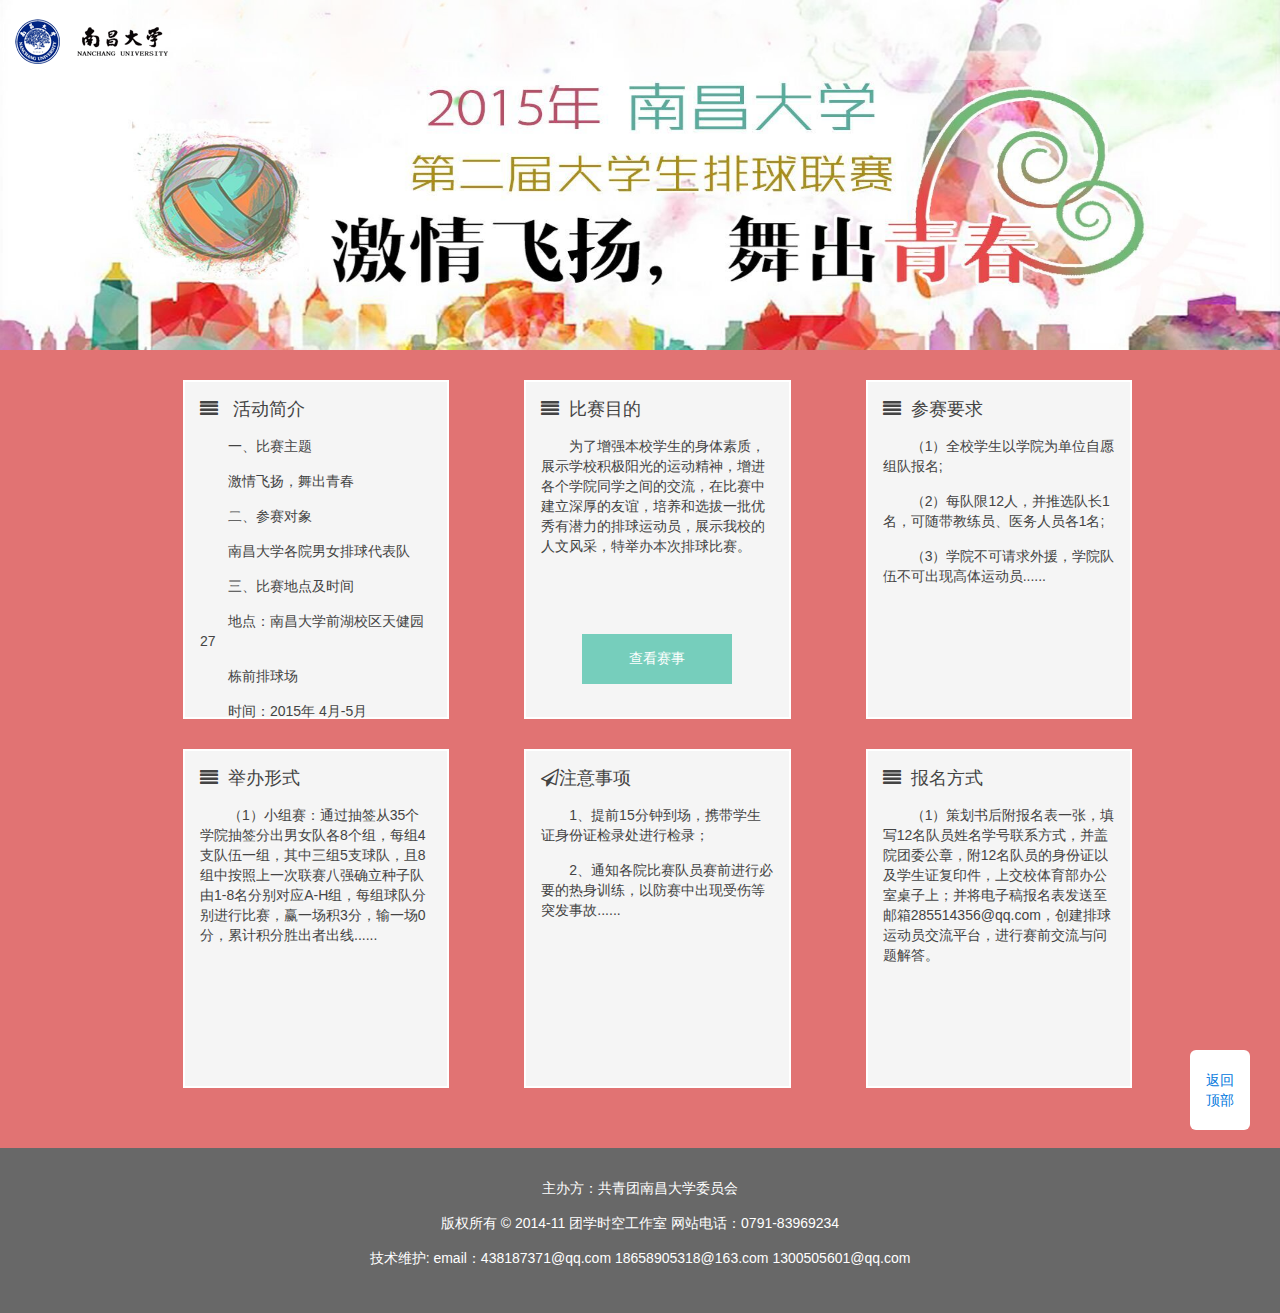
<file: 2015/paiqiu/index.html>
<!DOCTYPE html>
<html lang="en">
<head>
	<meta charset="UTF-8">
	<title>激情飞扬，舞出青春</title>
	<meta http-equiv="X-UA-Compatible" content="IE=edge">
    <meta name="viewport" content="width=device-width, initial-scale=1">
    <link rel="stylesheet" href="css/uikit.min.css" />
    <link rel="stylesheet" href="css/style.css" /><link rel="shortcut icon" href="favicon.ico" />
     <!-- HTML5 Shim and Respond.js IE8 support of HTML5 elements and media queries -->
    <!-- WARNING: Respond.js doesn't work if you view the page via file:// -->
    <!--[if lt IE 9]>
      <script src="http://cdn.bootcss.com/html5shiv/3.7.2/html5shiv.min.js"></script>
      <script src="http://cdn.bootcss.com/respond.js/1.4.2/respond.min.js"></script>
    <![endif]-->
    <script src="http://libs.baidu.com/jquery/1.9.0/jquery.js"></script>
    <script src="js/uikit.min.js"></script>
</head>
<body>
<div id="nav"></div>
<nav class=" app-navbar">
    <a href="" class="uk-navbar-brand app-navbar-brand"><img src="images/nculogo.png"></a>
</nav>


<div id="banner">
    
</div>
<figure class="uk-overlay uk-overlay-hover app-overlay">
    <img class="banner" src="images/main.jpg" alt=""></figure>


<div id="content"></div>


	<div class="uk-grid uk-width-medium-8-10 app-grid">
	

	    <div class="uk-width-medium-1-3 data-uk-grid-margin">
	    	<div class="uk-panel uk-panel-box app-panel-box">
	    		<h3 class="app-title">
	    		<i class="uk-icon-align-justify"></i>&nbsp;活动简介</h3>
	    		<p>一、比赛主题</p>
					<p>激情飞扬，舞出青春</p>
					<p>二、参赛对象</p>
					<p>南昌大学各院男女排球代表队</p>
					<p>三、比赛地点及时间</p>
					<p >地点：南昌大学前湖校区天健园27</p><p>栋前排球场</p>
					
					<p>时间：2015年 4月-5月</p>
			</div>
	    </div>


	    <div class="uk-width-medium-1-3 data-uk-grid-margin">
	    	<div class="uk-panel uk-panel-box app-panel-box">
	    		<h3 class="uk-panel-title app-title">
	    		<i class="uk-icon-align-justify"></i>比赛目的</h3>
	    		<p>为了增强本校学生的身体素质，展示学校积极阳光的运动精神，增进各个学院同学之间的交流，在比赛中建立深厚的友谊，培养和选拔一批优秀有潜力的排球运动员，展示我校的人文风采，特举办本次排球比赛。</p>

				<a href="http://youth.ncu.edu.cn/news/?4566.html" target="_blank"><div class="app-btn">查看赛事</div></a>

			</div>
	    </div>

	    <div class="uk-width-medium-1-3">
	    	<div class="uk-panel uk-panel-box app-panel-box">
	    		<h3 class="uk-panel-title app-title">
	    		<i class="uk-icon-align-justify"></i>参赛要求</h3>
	    		<p>（1）全校学生以学院为单位自愿组队报名;</p>
     <p>（2）每队限12人，并推选队长1名，可随带教练员、医务人员各1名;</p>
     <p>（3）学院不可请求外援，学院队伍不可出现高体运动员......</p></p>
			
			</div>
	    </div>

	    <div class="uk-width-medium-1-3 data-uk-grid-margin">
	    	<div class="uk-panel uk-panel-box app-panel-box">
	    		<h3 class="uk-panel-title app-title">
	    		<i class="uk-icon-align-justify"></i>举办形式</h3>
	    		<p>（1）小组赛：通过抽签从35个学院抽签分出男女队各8个组，每组4支队伍一组，其中三组5支球队，且8组中按照上一次联赛八强确立种子队由1-8名分别对应A-H组，每组球队分别进行比赛，赢一场积3分，输一场0分，累计积分胜出者出线......</p>
				
			</div>
	    </div>

	    <div class="uk-width-medium-1-3">
	    	<div class="uk-panel uk-panel-box app-panel-box">
	    		<h3 class="uk-panel-title app-title">
	    		<i class="uk-icon-send-o"></i>注意事项</h3>
	    		<p> 1、提前15分钟到场，携带学生证身份证检录处进行检录；</p>
<p>2、通知各院比赛队员赛前进行必要的热身训练，以防赛中出现受伤等突发事故......</p>
	    		<p></p>

				
			</div>
	    </div>


	    <div class="uk-width-medium-1-3">
	    	<div class="uk-panel uk-panel-box app-panel-box">
	    		<h3 class="uk-panel-title app-title">
	    		<i class="uk-icon-align-justify"></i>报名方式</h3>
	    		<p>（1）策划书后附报名表一张，填写12名队员姓名学号联系方式，并盖院团委公章，附12名队员的身份证以及学生证复印件，上交校体育部办公室桌子上；并将电子稿报名表发送至邮箱285514356@qq.com，创建排球运动员交流平台，进行赛前交流与问题解答。<br/>


	    		
			</div>
	    </div>


	</div>

<div id="footer"></div>
<a href="#my-id" class="app-gotop" data-uk-smooth-scroll>返回<br/>顶部</a>

<footer class="uk-width-medium-1-1 app-footer">
    <p class="">主办方：共青团南昌大学委员会</p>
    <p class="">版权所有 &copy; 2014-11 团学时空工作室  网站电话：0791-83969234 </p>
    <p>技术维护: email：438187371@qq.com  18658905318@163.com  1300505601@qq.com</p>
</footer>
</body>
</html>
</file>
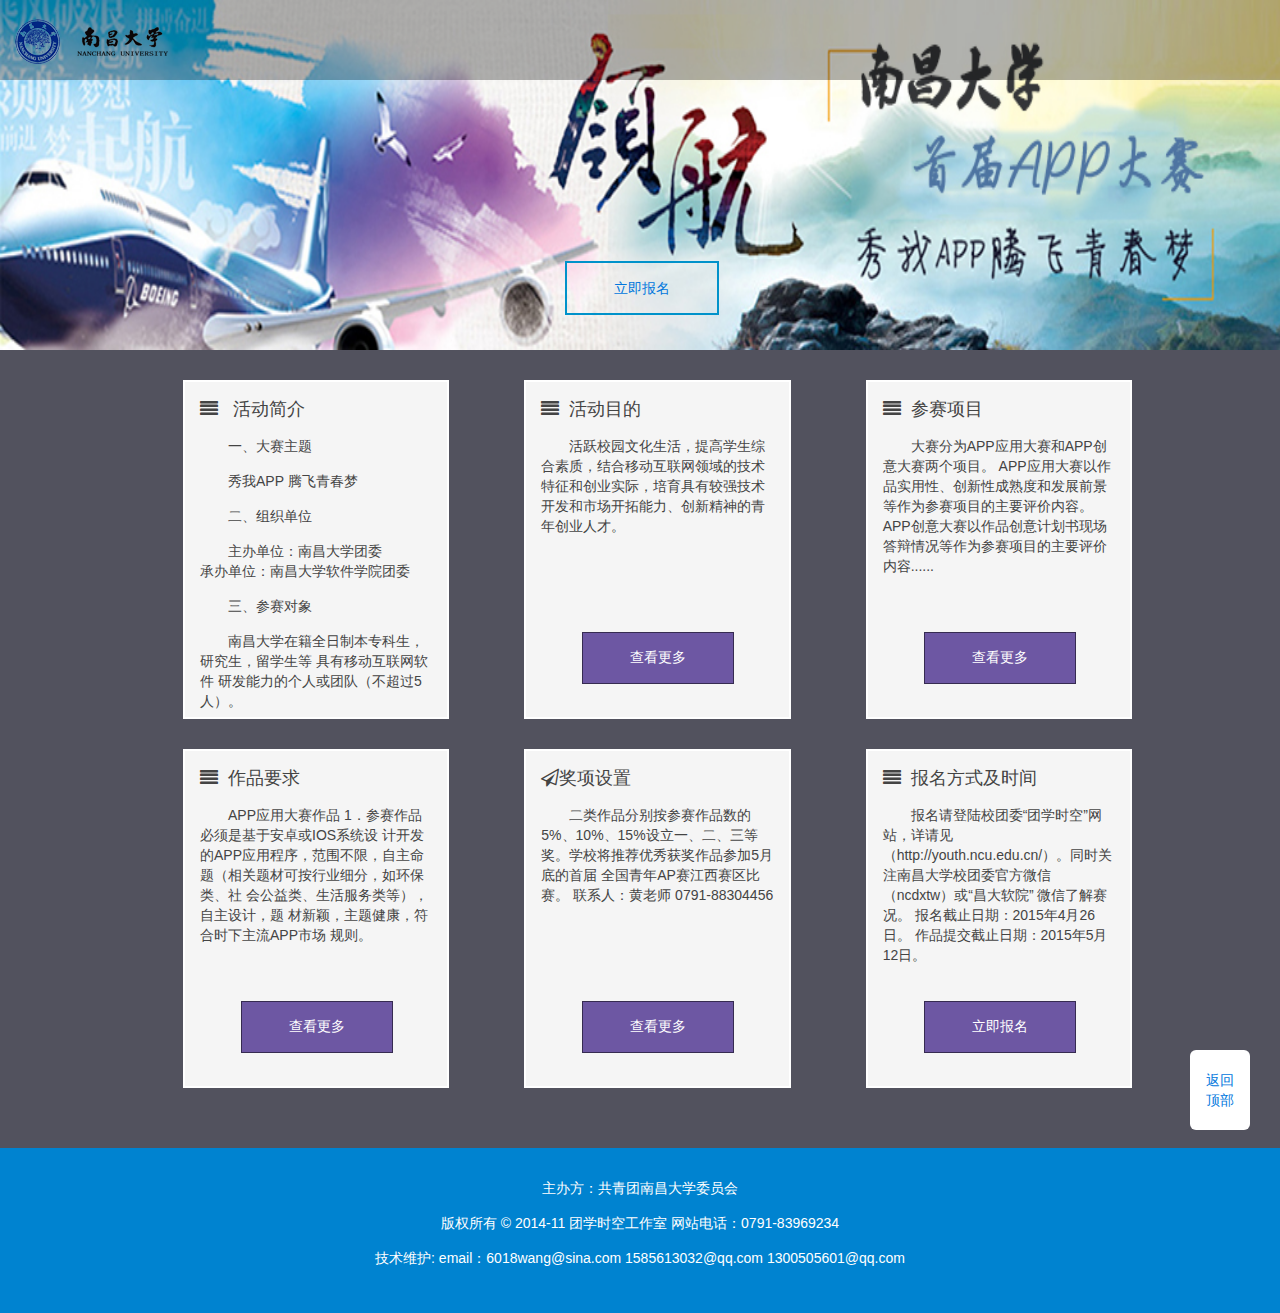
<file: 2015/youthapp/index.html>
<!DOCTYPE html>
<html lang="en">
<head>
	<meta charset="UTF-8">
	<title>秀我APP，腾飞青春梦</title>
	<meta http-equiv="X-UA-Compatible" content="IE=edge">
    <meta name="viewport" content="width=device-width, initial-scale=1">
    <link rel="stylesheet" href="css/uikit.min.css" />
    <link rel="stylesheet" href="css/style.css" />
     <!-- HTML5 Shim and Respond.js IE8 support of HTML5 elements and media queries -->
    <!-- WARNING: Respond.js doesn't work if you view the page via file:// -->
    <!--[if lt IE 9]>
      <script src="http://cdn.bootcss.com/html5shiv/3.7.2/html5shiv.min.js"></script>
      <script src="http://cdn.bootcss.com/respond.js/1.4.2/respond.min.js"></script>
    <![endif]-->
    <script src="http://libs.baidu.com/jquery/1.9.0/jquery.js"></script>
    <script src="js/uikit.min.js"></script>
</head>
<body>
	<nav class=" app-navbar">
	    <a href="" class="uk-navbar-brand app-navbar-brand"><img src="images/nculogo.png"></a>
	</nav>

	<figure class="uk-overlay uk-overlay-hover app-overlay">
    	<img class="banner" src="images/main.jpg" alt="">
    	<a href="https://www.jinshuju.net/f/wP3iVV" target="_blank"><figcaption class=" app-overlay-panel">立即报名</figcaption></a>
	</figure>

	<div class="uk-grid uk-width-medium-8-10 app-grid">


	    <div class="uk-width-medium-1-3 data-uk-grid-margin">
	    	<div class="uk-panel uk-panel-box app-panel-box">
	    		<h3 class="app-title">
	    		<i class="uk-icon-align-justify"></i>&nbsp;活动简介</h3>
	    		<p>一、大赛主题</p>
					<p>秀我APP 腾飞青春梦</p>
					<p>二、组织单位</p>
					<p>主办单位：南昌大学团委<br/>
					承办单位：南昌大学软件学院团委</p>
					<p>三、参赛对象</p>
					<p style="text-indent:2em;">南昌大学在籍全日制本专科生，
					研究生，留学生等
					具有移动互联网软件
					研发能力的个人或团队（不超过5人）。
				</p>
			</div>
	    </div>


	    <div class="uk-width-medium-1-3 data-uk-grid-margin">
	    	<div class="uk-panel uk-panel-box app-panel-box">
	    		<h3 class="uk-panel-title app-title">
	    		<i class="uk-icon-align-justify"></i>活动目的</h3>
	    		<p>活跃校园文化生活，提高学生综合素质，结合移动互联网领域的技术特征和创业实际，培育具有较强技术开发和市场开拓能力、创新精神的青年创业人才。</p>

				<a href="http://youth.ncu.edu.cn/news/?4164.html" target="_blank"><div class="app-btn">查看更多</div></a>

			</div>
	    </div>

	    <div class="uk-width-medium-1-3">
	    	<div class="uk-panel uk-panel-box app-panel-box">
	    		<h3 class="uk-panel-title app-title">
	    		<i class="uk-icon-align-justify"></i>参赛项目</h3>
	    		<p>大赛分为APP应用大赛和APP创意大赛两个项目。
APP应用大赛以作品实用性、创新性成熟度和发展前景等作为参赛项目的主要评价内容。APP创意大赛以作品创意计划书现场答辩情况等作为参赛项目的主要评价内容......</p>
			<a href="http://youth.ncu.edu.cn/news/?4164.html" target="_blank"><div class="app-btn">查看更多</div></a>
			</div>
	    </div>

	    <div class="uk-width-medium-1-3 data-uk-grid-margin">
	    	<div class="uk-panel uk-panel-box app-panel-box">
	    		<h3 class="uk-panel-title app-title">
	    		<i class="uk-icon-align-justify"></i>作品要求</h3>
	    		<p>APP应用大赛作品

				1．参赛作品必须是基于安卓或IOS系统设

				计开发的APP应用程序，范围不限，自主命

				题（相关题材可按行业细分，如环保类、社

				会公益类、生活服务类等），自主设计，题

				材新颖，主题健康，符合时下主流APP市场
				规则。

				</p>
				<a href="http://youth.ncu.edu.cn/news/?4164.html" target="_blank"><div class="app-btn">查看更多</div></a>
			</div>
	    </div>

	    <div class="uk-width-medium-1-3">
	    	<div class="uk-panel uk-panel-box app-panel-box">
	    		<h3 class="uk-panel-title app-title">
	    		<i class="uk-icon-send-o"></i>奖项设置</h3>
	    		<p>二类作品分别按参赛作品数的5%、10%、15%设立一、二、三等奖。学校将推荐优秀获奖作品参加5月底的首届
				全国青年AP赛江西赛区比赛。 联系人：黄老师 0791-88304456</p>
				<a href="http://youth.ncu.edu.cn/news/?4164.html" target="_blank"><div class="app-btn">查看更多</div></a>
			</div>
	    </div>


	    <div class="uk-width-medium-1-3">
	    	<div class="uk-panel uk-panel-box app-panel-box">
	    		<h3 class="uk-panel-title app-title">
	    		<i class="uk-icon-align-justify"></i>报名方式及时间</h3>
	    		<p>报名请登陆校团委“团学时空”网站，详请见（http://youth.ncu.edu.cn/）。同时关注南昌大学校团委官方微信（ncdxtw）或“昌大软院” 微信了解赛况。 报名截止日期：2015年4月26日。 作品提交截止日期：2015年5月12日。</p>
	    		<a href="https://www.jinshuju.net/f/wP3iVV" target="_blank"><div class="app-btn">立即报名</div></a>
			</div>
	    </div>


	</div>

	<a href="#my-id" class="app-gotop" data-uk-smooth-scroll>返回<br/>顶部</a>

	<footer class="uk-width-medium-1-1 app-footer">
		<p class="">主办方：共青团南昌大学委员会</p>
   	 	<p class="">版权所有 &copy; 2014-11 团学时空工作室  网站电话：0791-83969234 </p> 
   	 	<p>技术维护: email：6018wang@sina.com 1585613032@qq.com 1300505601@qq.com</p>
	</footer>
</body>
</html>
</file>
<file: 2015/paiqiu/css/style.css>
body{
	background-color:#e17373;
}
.app-overlay{
	width: 100%;
}

.app-grid{
	/*margin-top: 20px;*/
	/*margin-left:-10px; */
	margin: 0 auto;
}
.banner{
	width: 100%;
	height: 350px;
}

.app-panel-box{
	margin:30px 20px 0px;
	height: 300px;
	border: 2px solid #fff;
	padding-bottom: 20px;
}

.app-panel-box:hover{
	border: 2px solid #6D57A3;;
}

.app-title{
	  margin-top: 0;
	  margin-bottom: 15px;
	  font-size: 18px;
	  line-height: 24px;
	  font-weight: normal;
	  text-transform: none;
	  color: #444444;
}

.uk-width-medium-1-3 p{
	text-indent: 2em;
	line-height: 20px;
	font-size: 14px;
}

.app-btn{
	border: 0px solid rgba(0,0,0,0.5);
	width: 150px;
	height: 50px;
	line-height: 50px;
	background-color:#76cebc ;
	position: absolute;
	left: 50%;
	margin-left: -75px;
	bottom: 10%;
	text-align: center;
	text-decoration: none;
	font-weight: solid;
	color: #fff;
	font-family: "微软雅黑";
}
.app-btn:hover{
	background-color:#bddbd5;
}

.app-btn a{color: #fff;

}

.uk-icon-align-justify{
	padding-right: 10px;
}

.app-footer{
	margin-top: 60px;
	padding: 30px;
	text-align: center;
	background-color: #686868;
	position: relative;
	color:#fff;
	
}

/*尺寸大于 768px 时候适用*/
@media (min-width: 768px) {
	.app-navbar{
	width: 100%;
	height:80px;
	line-height: 80px;
	background-color: rgba(255,255,255,.3);
	position: absolute;
	z-index: 2;
	}


	.app-overlay-panel{
	border: 2px solid #0092CA;
	width: 150px;
	height: 50px;
	line-height: 50px;
	position: absolute;
	left: 50%;
	margin-left: 485px;
	bottom: 10%;
	text-align: center;
	cursor: pointer;
	text-decoration: none;
	transition: all 1s ease;
	-moz-transition: all 1s ease;
	-webkit-transition: all 1s ease;
	-o-transition: all 1s ease;
	}

	.app-overlay-panel a{
		text-decoration: none;
		color:blue;
	}
	.app-overlay-panel:hover{
		border: 2px solid #fff;
		color: #fff;
		/*background-color: #0092CA;*/
	}

	.app-gotop{
	width: 60px;
	height: 60px;
	border-radius: 6px;
	background-color: #fff;
	position: absolute;
	top: 1050px;
	right: 30px;
	text-align: center;
	padding-top: 20px;
}

}

/*尺寸小于 768px 时候适用*/
@media (max-width: 768px) {
	.app-grid{
	margin-top: 20px;
	margin-bottom: 20px;
	margin-left:-10px; 
	}
	.app-overlay{
		width: 100%;
		height: 220px;
	}
	.banner{
		width: 100%;
		height: 220px;
	}

	.app-navbar{
		width: 100%;
		height:80px;
		line-height: 80px;
		text-align: center;
		background-color: rgba(255,255,255,.3);
	}

	.app-navbar-brand{
		padding-left: 28%;
	}

	.app-gotop{
	width: 180px;
	height: 30px;
	padding: 15px 0;
	text-align: center;
	display: block;
	margin: 0 auto;
	background-color: #fff;
	font-family: "微软雅黑";
	}

}

/*尺寸小于 478px 时候适用*/
@media (max-width: 478px) {
	.app-overlay{
		width: 100%;
		height: 140px;

	}
	.banner{
		width: 100%;
		height: 140px;
	}

	.app-navbar{
		height:80px;
		line-height: 80px;
		text-align: center;
		background-color: rgba(255, 250, 249, 0.29);
	}

}
</file>
<file: 2015/youthapp/css/style.css>
body{
	background-color: #52525E;
}
.app-overlay{
	width: 100%;
}

.app-grid{
	/*margin-top: 20px;*/
	/*margin-left:-10px; */
	margin: 0 auto;
}
.banner{
	width: 100%;
	height: 350px;
}

.app-panel-box{
	margin:30px 20px 0px;
	height: 300px;
	border: 2px solid #fff;
	padding-bottom: 20px;
}

.app-panel-box:hover{
	border: 2px solid #6D57A3;;
}

.app-title{
	  margin-top: 0;
	  margin-bottom: 15px;
	  font-size: 18px;
	  line-height: 24px;
	  font-weight: normal;
	  text-transform: none;
	  color: #444444;
}

.uk-width-medium-1-3 p{
	text-indent: 2em;
	line-height: 20px;
	font-size: 14px;
}

.app-btn{
	border: 1px solid rgba(0,0,0,0.5);
	width: 150px;
	height: 50px;
	line-height: 50px;
	background-color: #6D57A3;
	position: absolute;
	left: 50%;
	margin-left: -75px;
	bottom: 10%;
	text-align: center;
	text-decoration: none;
	font-weight: solid;
	color: #fff;
	font-family: "微软雅黑";
}

.app-btn a{

}

.uk-icon-align-justify{
	padding-right: 10px;
}

.app-footer{
	margin-top: 60px;
	padding: 30px;
	text-align: center;
	background-color: #0083D0;
	position: relative;
	color:#fff;
}

/*尺寸大于 768px 时候适用*/
@media (min-width: 768px) {
	.app-navbar{
	width: 100%;
	height:80px;
	line-height: 80px;
	background-color: rgba(0,0,0,0.3);
	position: absolute;
	z-index: 2;
	}


	.app-overlay-panel{
	border: 2px solid #0092CA;
	width: 150px;
	height: 50px;
	line-height: 50px;
	position: absolute;
	left: 50%;
	margin-left: -75px;
	bottom: 10%;
	text-align: center;
	cursor: pointer;
	text-decoration: none;
	transition: all 1s ease;
	-moz-transition: all 1s ease;
	-webkit-transition: all 1s ease;
	-o-transition: all 1s ease;
	}

	.app-overlay-panel a{
		text-decoration: none;
		color: #000;
	}
	.app-overlay-panel:hover{
		border: 2px solid #000;
		background-color: #6D57A3;
	}

	.app-gotop{
	width: 60px;
	height: 60px;
	border-radius: 6px;
	background-color: #fff;
	position: absolute;
	top: 1050px;
	right: 30px;
	text-align: center;
	padding-top: 20px;
}

}

/*尺寸小于 768px 时候适用*/
@media (max-width: 768px) {
	.app-grid{
	margin-top: 20px;
	margin-bottom: 20px;
	margin-left:-10px; 
	}
	.app-overlay{
		width: 100%;
		height: 220px;
	}
	.banner{
		width: 100%;
		height: 220px;
	}

	.app-navbar{
		width: 100%;
		height:80px;
		line-height: 80px;
		text-align: center;
		background-color: #6D57A3;
	}

	.app-navbar-brand{
		padding-left: 28%;
	}

	.app-gotop{
	width: 180px;
	height: 30px;
	padding: 15px 0;
	text-align: center;
	display: block;
	margin: 0 auto;
	background-color: #fff;
	font-family: "微软雅黑";
	}

}

/*尺寸小于 478px 时候适用*/
@media (max-width: 478px) {
	.app-overlay{
		width: 100%;
		height: 140px;

	}
	.banner{
		width: 100%;
		height: 140px;
	}

	.app-navbar{
		height:80px;
		line-height: 80px;
		text-align: center;
		background-color: #6D57A3;
	}

}
</file>
